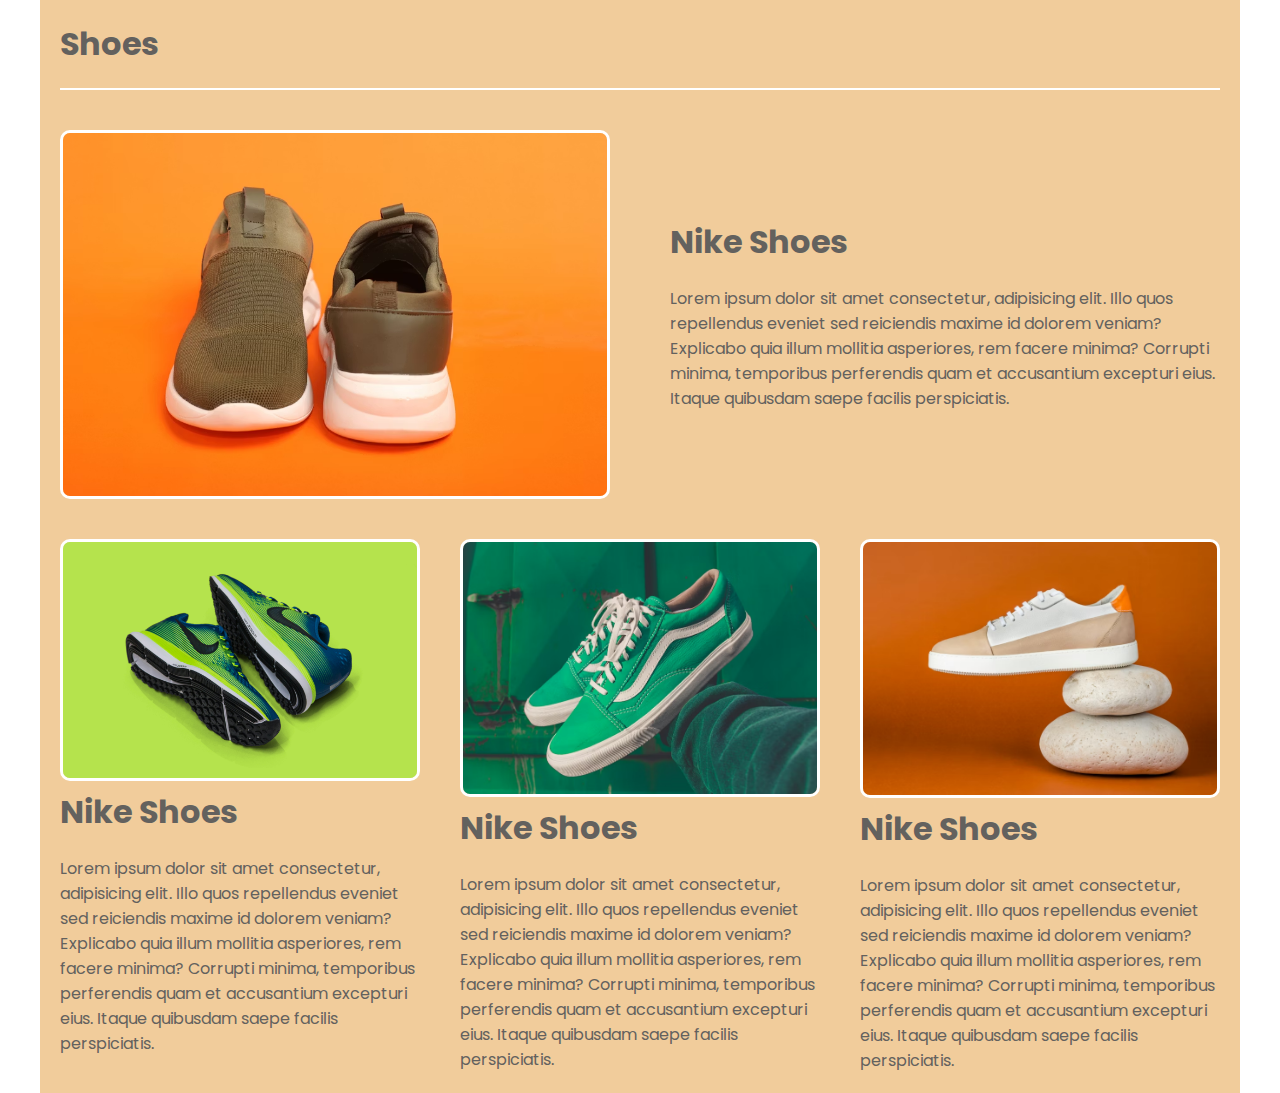
<file: index.html>
<!DOCTYPE html>
<html lang="en">
<head>
    <meta charset="UTF-8">
    <meta name="viewport" content="width=device-width, initial-scale=1.0">
    <title>Document</title>
    <link rel="stylesheet" href="style.css">
</head>
<body>
    <div class="container">

        <!-- Header -->
         <header>
            <h1>Shoes</h1>
         </header>

         <main>
             <!-- Artcle 1 -->
         <article class="featured">
            <img src="images/img-1.avif" alt="">
            <div>
                <h1>Nike Shoes</h1>
                <p>Lorem ipsum dolor sit amet consectetur, adipisicing elit. Illo quos repellendus eveniet sed reiciendis maxime id dolorem veniam? Explicabo quia illum mollitia asperiores, rem facere minima? Corrupti minima, temporibus perferendis quam et accusantium excepturi eius. Itaque quibusdam saepe facilis perspiciatis.</p>
            </div>
         </article>


          <!-- Artcle 2 -->
         <article>
            <img src="images/img-2.jpg" alt="">
            <div>
                <h1>Nike Shoes</h1>
                <p>Lorem ipsum dolor sit amet consectetur, adipisicing elit. Illo quos repellendus eveniet sed reiciendis maxime id dolorem veniam? Explicabo quia illum mollitia asperiores, rem facere minima? Corrupti minima, temporibus perferendis quam et accusantium excepturi eius. Itaque quibusdam saepe facilis perspiciatis.</p>
            </div>
         </article>


          <!-- Artcle 3 -->
         <article>
            <img src="images/img-3.avif" alt="">
            <div>
                <h1>Nike Shoes</h1>
                <p>Lorem ipsum dolor sit amet consectetur, adipisicing elit. Illo quos repellendus eveniet sed reiciendis maxime id dolorem veniam? Explicabo quia illum mollitia asperiores, rem facere minima? Corrupti minima, temporibus perferendis quam et accusantium excepturi eius. Itaque quibusdam saepe facilis perspiciatis.</p>
            </div>
         </article>

          <!-- Artcle 4 -->
         <article>
            <img src="images/img-4.avif" alt="">
            <div>
                <h1>Nike Shoes</h1>
                <p>Lorem ipsum dolor sit amet consectetur, adipisicing elit. Illo quos repellendus eveniet sed reiciendis maxime id dolorem veniam? Explicabo quia illum mollitia asperiores, rem facere minima? Corrupti minima, temporibus perferendis quam et accusantium excepturi eius. Itaque quibusdam saepe facilis perspiciatis.</p>
            </div>
         </article>
         </main>
        



    </div>
</body>
</html>
</file>
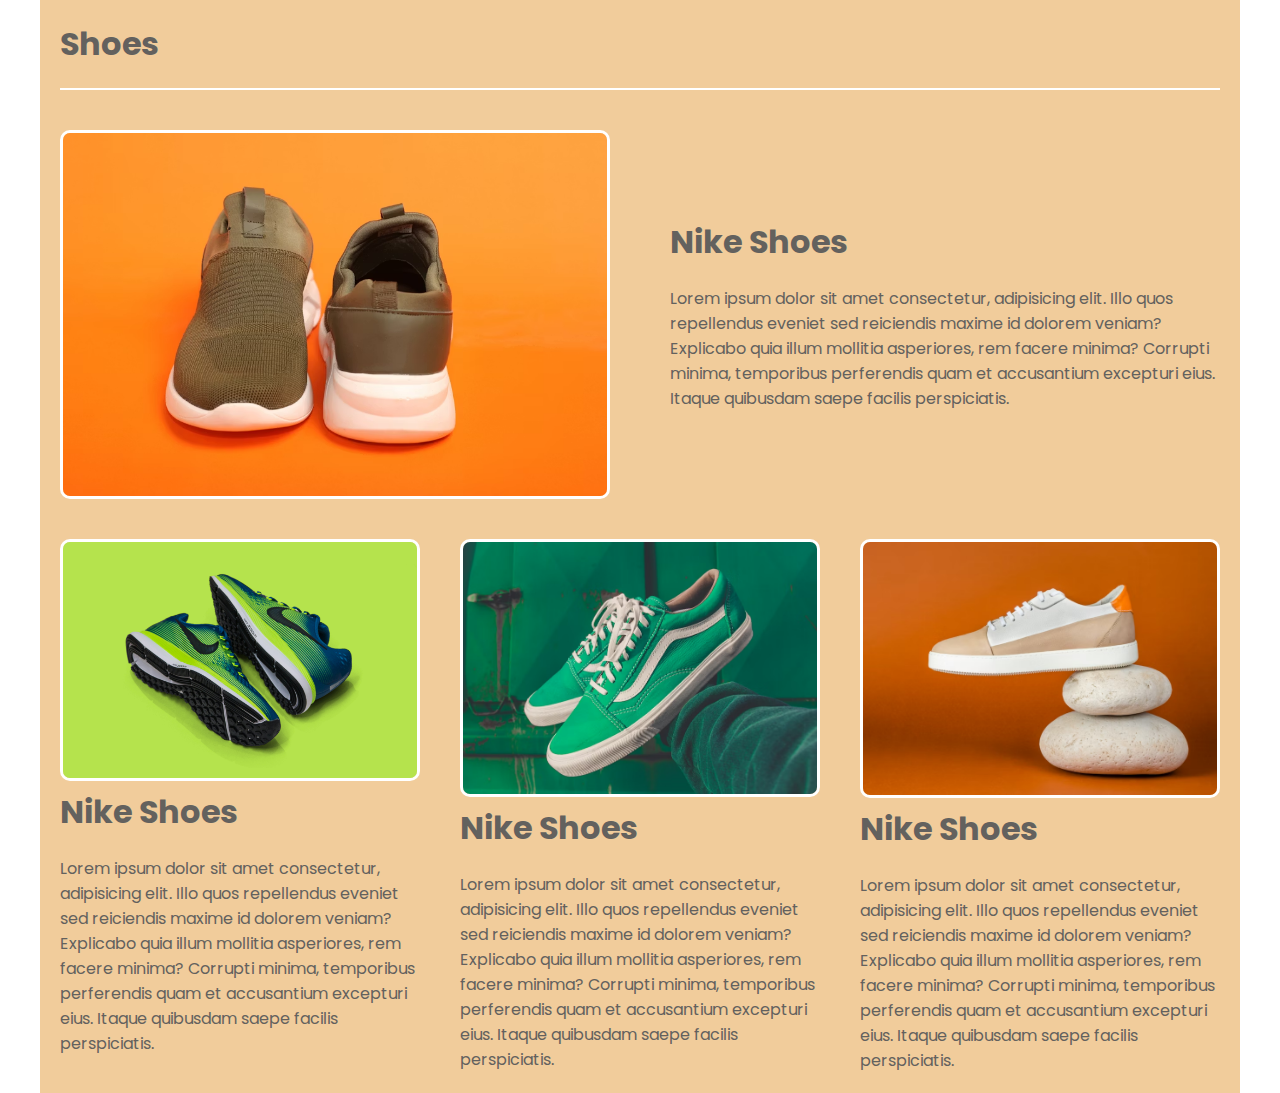
<file: grid-layout-1/index.html>
<!DOCTYPE html>
<html lang="en">

<head>
    <meta charset="UTF-8">
    <meta name="viewport" content="width=device-width, initial-scale=1.0">
    <title>Document</title>
    <link rel="stylesheet" href="style.css">
</head>

<body>
    <div class="container">

        <!-- Header -->
        <header>
            <h1>Shoes</h1>
        </header>

        <main>
            <!-- Artcle 1 -->
            <article class="featured">
                <img src="images/img-1.avif" alt="">
                <div>
                    <h1>Nike Shoes</h1>
                    <p>Lorem ipsum dolor sit amet consectetur, adipisicing elit. Illo quos repellendus eveniet sed
                        reiciendis maxime id dolorem veniam? Explicabo quia illum mollitia asperiores, rem facere
                        minima? Corrupti minima, temporibus perferendis quam et accusantium excepturi eius. Itaque
                        quibusdam saepe facilis perspiciatis.</p>
                </div>
            </article>


            <!-- Artcle 2 -->
            <article>
                <img src="images/img-2.jpg" alt="">
                <div>
                    <h1>Nike Shoes</h1>
                    <p>Lorem ipsum dolor sit amet consectetur, adipisicing elit. Illo quos repellendus eveniet sed
                        reiciendis maxime id dolorem veniam? Explicabo quia illum mollitia asperiores, rem facere
                        minima? Corrupti minima, temporibus perferendis quam et accusantium excepturi eius. Itaque
                        quibusdam saepe facilis perspiciatis.</p>
                </div>
            </article>


            <!-- Artcle 3 -->
            <article>
                <img src="images/img-3.avif" alt="">
                <div>
                    <h1>Nike Shoes</h1>
                    <p>Lorem ipsum dolor sit amet consectetur, adipisicing elit. Illo quos repellendus eveniet sed
                        reiciendis maxime id dolorem veniam? Explicabo quia illum mollitia asperiores, rem facere
                        minima? Corrupti minima, temporibus perferendis quam et accusantium excepturi eius. Itaque
                        quibusdam saepe facilis perspiciatis.</p>
                </div>
            </article>

            <!-- Artcle 4 -->
            <article>
                <img src="images/img-4.avif" alt="">
                <div>
                    <h1>Nike Shoes</h1>
                    <p>Lorem ipsum dolor sit amet consectetur, adipisicing elit. Illo quos repellendus eveniet sed
                        reiciendis maxime id dolorem veniam? Explicabo quia illum mollitia asperiores, rem facere
                        minima? Corrupti minima, temporibus perferendis quam et accusantium excepturi eius. Itaque
                        quibusdam saepe facilis perspiciatis.</p>
                </div>
            </article>
        </main>




    </div>
</body>

</html>
</file>
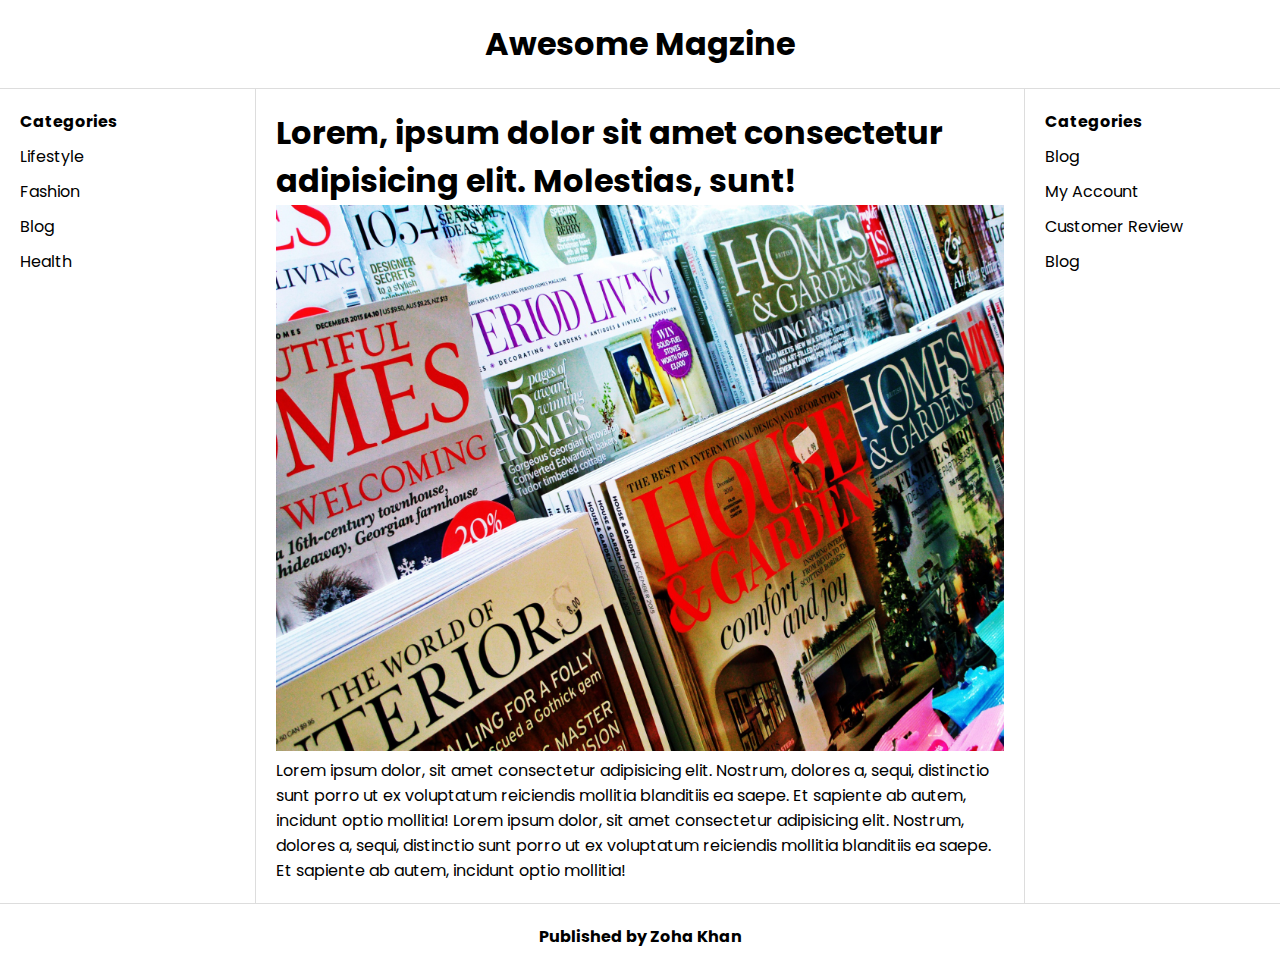
<file: grid-layout-2/index.html>
<!DOCTYPE html>
<html lang="en">
<head>
    <meta charset="UTF-8">
    <meta name="viewport" content="width=device-width, initial-scale=1.0">
    <title>Document</title>
    <link rel="stylesheet" href="style.css">
</head>
<body>
    <div class="container">
        <!-- Header -->
        <header>
            <h1>Awesome Magzine</h1>
        </header>

        <!-- Navbar -->
        <nav>
            <p>Categories</p>
            <ul>
                <li>Lifestyle</li>
                <li>Fashion</li>
                <li>Blog</li>
                <li>Health</li>
            </ul>
        </nav>

        <!-- Article -->
         <article>
            <h1>Lorem, ipsum dolor sit amet consectetur adipisicing elit. Molestias, sunt!</h1>
            <img src="magazines.jpg" alt="">
            <p>Lorem ipsum dolor, sit amet consectetur adipisicing elit. Nostrum, dolores a, sequi, distinctio sunt porro ut ex voluptatum reiciendis mollitia blanditiis ea saepe. Et sapiente ab autem, incidunt optio mollitia! Lorem ipsum dolor, sit amet consectetur adipisicing elit. Nostrum, dolores a, sequi, distinctio sunt porro ut ex voluptatum reiciendis mollitia blanditiis ea saepe. Et sapiente ab autem, incidunt optio mollitia!</p>
         </article>

         <!-- Sidebar -->
          <aside>
            <p>Categories</p>
            <ul>
                <li>Blog</li>
                <li>My Account</li>
                <li>Customer Review</li>
                <li>Blog</li>
            </ul>
          </aside>

          <!-- Footer -->
           <footer>
            <p>Published by Zoha Khan</p>
           </footer>
    </div>
</body>
</html>
</file>
<file: style.css>
@import url('https://fonts.googleapis.com/css2?family=Poppins:ital,wght@0,100;0,200;0,300;0,400;0,500;0,600;0,700;0,800;0,900;1,100;1,200;1,300;1,400;1,500;1,600;1,700;1,800;1,900&display=swap');

*{
    margin: 0;
    padding: 0;
    box-sizing: border-box;
    font-family: "Poppins", sans-serif;
}

.container{
    max-width: 1200px;
    margin: 0px auto;
    background-color: #f1cc9b;
    color: #63615e;
}
main{
    display: grid;
    grid-template-columns: repeat(3 , 1fr);
}
header{
    margin:0px 20px 20px 20px;
    border-bottom: 2px solid white;
    padding: 20px 0px;
}

.featured{
    grid-column: span 3;
    display: grid;
    grid-template-columns: repeat(2,1fr);
    gap: 60px;
    align-items: center;
    margin: 20px;
}
article{
    margin: 20px;
}

article > div > p{
    padding-top: 20px;
}
img{
    width: 100%;
    border: 3px solid white;
    border-radius: 10px;
}


@media (max-width:950px){
    article{
        grid-column: span 3;
        display: grid;
        grid-template-columns: repeat(2,1fr);
        gap: 60px;
    }
}

@media (max-width:650px){
   .featured, article{
     grid-template-columns: 1fr;

    }
   
}
</file>
<file: grid-layout-1/style.css>
@import url('https://fonts.googleapis.com/css2?family=Poppins:ital,wght@0,100;0,200;0,300;0,400;0,500;0,600;0,700;0,800;0,900;1,100;1,200;1,300;1,400;1,500;1,600;1,700;1,800;1,900&display=swap');

* {
    margin: 0;
    padding: 0;
    box-sizing: border-box;
    font-family: "Poppins", sans-serif;
}

.container {
    max-width: 1200px;
    margin: 0px auto;
    background-color: #f1cc9b;
    color: #63615e;
}

main {
    display: grid;
    grid-template-columns: repeat(3, 1fr);
}

header {
    margin: 0px 20px 20px 20px;
    border-bottom: 2px solid white;
    padding: 20px 0px;
}

.featured {
    grid-column: span 3;
    display: grid;
    grid-template-columns: repeat(2, 1fr);
    gap: 60px;
    align-items: center;
    margin: 20px;
}

article {
    margin: 20px;
}

article>div>p {
    padding-top: 20px;
}

img {
    width: 100%;
    border: 3px solid white;
    border-radius: 10px;
}


@media (max-width:950px) {
    article {
        grid-column: span 3;
        display: grid;
        grid-template-columns: repeat(2, 1fr);
        gap: 60px;
    }
}

@media (max-width:650px) {

    .featured,
    article {
        grid-template-columns: 1fr;

    }

}
</file>
<file: grid-layout-2/style.css>
@import url('https://fonts.googleapis.com/css2?family=Poppins:ital,wght@0,100;0,200;0,300;0,400;0,500;0,600;0,700;0,800;0,900;1,100;1,200;1,300;1,400;1,500;1,600;1,700;1,800;1,900&display=swap');

* {
    margin: 0;
    padding: 0;
    box-sizing: border-box;
    font-family: "Poppins", sans-serif;
}

ul>li {
    list-style: none;
}

.container {
    max-width: 1400px;
    margin: 0px auto;
    display: grid;
    grid-template-columns: 1fr 3fr 1fr;
}

header {
    text-align: center;
    padding: 20px 0px;
    border-bottom: 1px solid #ddd;
    grid-column: span 3;
}

nav,
aside {
    padding: 20px;
    border-right: 1px solid #ddd;
}

aside {
    border-right: 0px;
    border-left: 1px solid #ddd;
}

nav>ul>li,
nav>p,
aside>ul>li,
aside>p {
    padding-bottom: 10px;
}

nav>p,
aside>p {
    font-weight: bold;
}

article {
    padding: 20px;
}

img {
    width: 100%;
}

footer {
    grid-column: span 3;
    text-align: center;
    padding: 20px 0px;
    border-top: 1px solid #ddd;
}

footer>p {
    font-weight: bold;
}

@media (max-width:900px) {
    nav {
        display: grid;
        grid-column: span 3;
        justify-items: center;
        border-right: 0;
        border-bottom: 1px solid #ddd;

    }

    nav>ul {
        display: flex;
        gap: 10px;
    }

    article {
        grid-column: span 3;

    }

    aside {
        grid-column: span 3;

        border-left: 0;
        border-top: 1px solid #ddd;
    }
}

@media (max-width:600px) {
    article h1 {
        font-size: 25px;
    }
}
</file>
